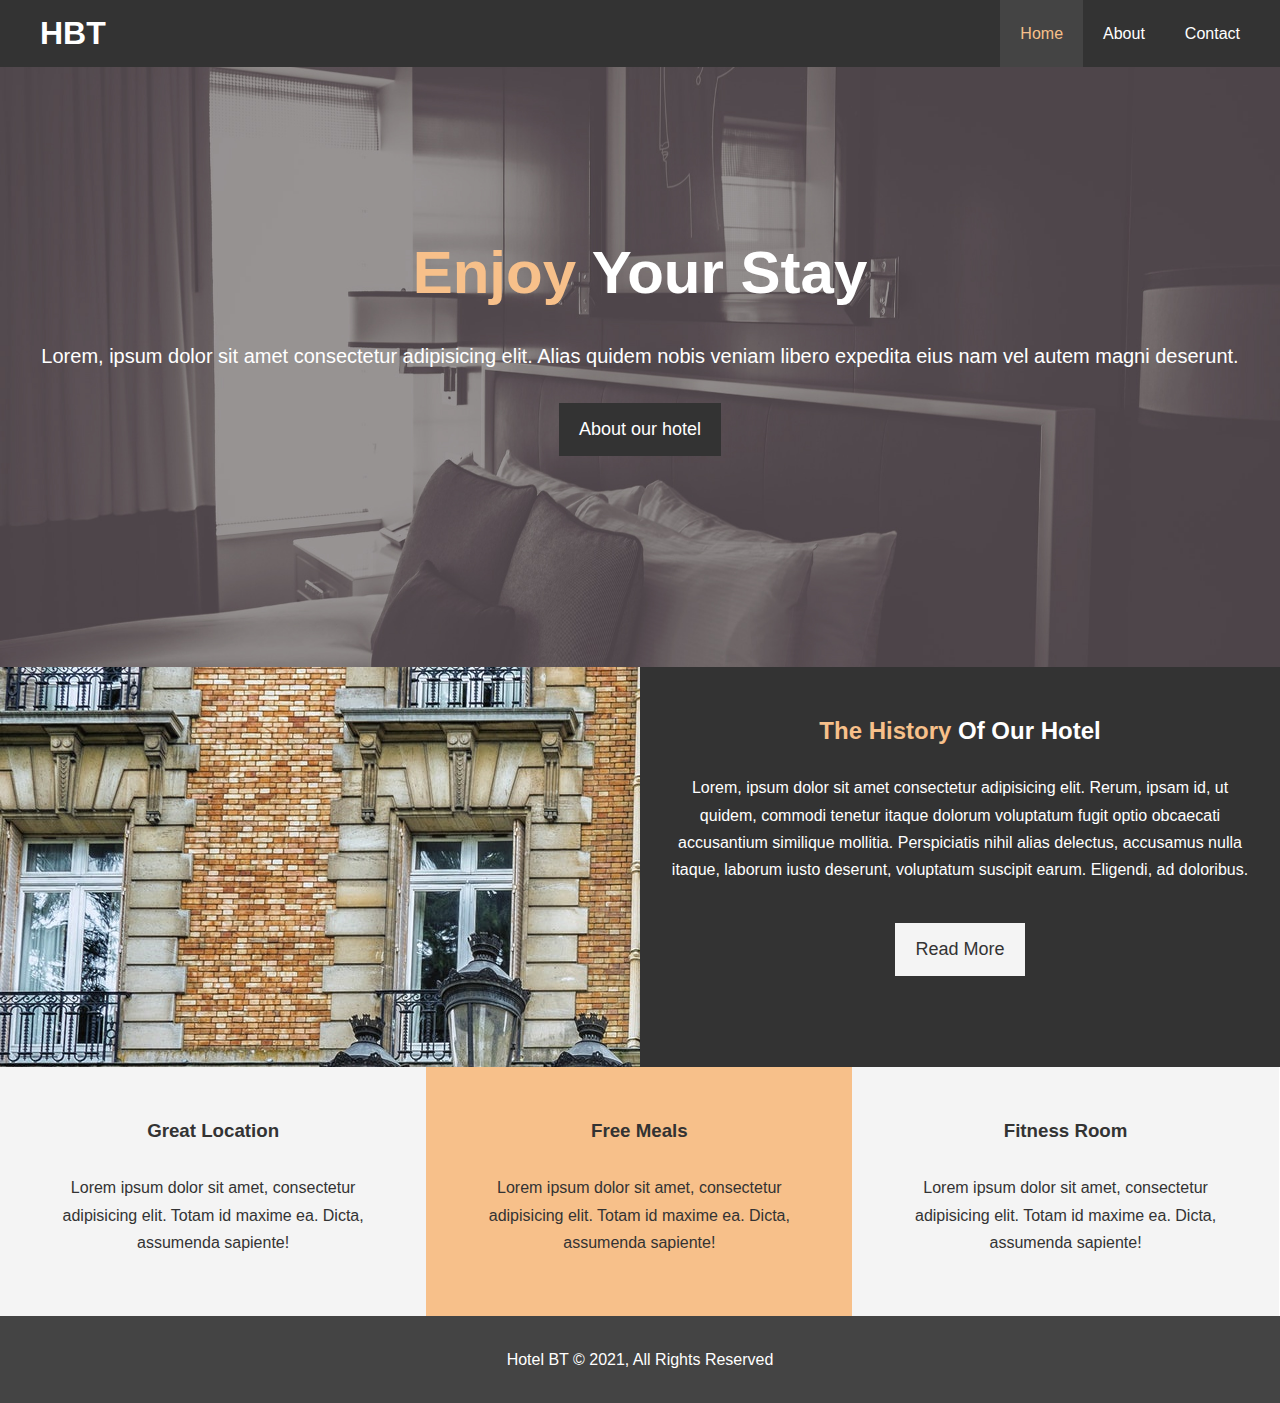
<file: index.html>
<!DOCTYPE html>
<html lang="en">
<head>
  <meta charset="UTF-8">
  <meta http-equiv="X-UA-Compatible" content="IE=edge">
  <meta name="viewport" content="width=device-width, initial-scale=1.0">
  <meta name="description" content="Welcome to the most
  extaordinary hotel in Georgia">
  <meta name="keywords" content="hotel, georgia hotel, bakuriani
  hotel">
  <link rel="stylesheet" href="https://use.fontawesome.com/releases/v5.6.1/css/all.css" integrity="sha384-gfdkjb5BdAXd+lj+gudLWI+BXq4IuLW5IT+brZEZsLFm++aCMlF1V92rMkPaX4PP" crossorigin="anonymous">
  <link rel="stylesheet" href="CSS/style.css">
  <link rel="stylesheet" media="screen and (max-width:768px)" href="CSS/mobile.css">
  <title>Hotel BT | Welcome</title>
</head>
<body>
  
  <header>
    <nav id="navbar">
    <div class="container">
      <h1 class="logo"> <a href="index.html">HBT</a></h1>
      <ul>
        <li><a class="current" href="index.html">Home</a></li>
        <li><a href="about.html">About</a></li>
        <li><a href="contact.html">Contact</a></li>
      </ul>
    </div>
    </nav>
    <div id="showcase">
      <div class="container">
        <div class="showcase-content">
          <h1><span class="text-primary">Enjoy</span> Your Stay</h1>
          <p class="lead">Lorem, ipsum dolor sit amet consectetur adipisicing elit. 
            Alias quidem nobis veniam libero expedita eius nam vel autem 
            magni deserunt.</p>
            <a class="btn" href="about.html">About our hotel</a>
        </div>
      </div>
    </div>
  </header>

<section id="home-info" class="bg-dark">
<div class="info-img"></div>
<div class="info-content">
  <h2><span class="text-primary">The History</span>
    Of Our Hotel</h2>
  <p>
    Lorem, ipsum dolor sit amet consectetur adipisicing elit. 
    Rerum, ipsam id, ut quidem, commodi tenetur itaque dolorum 
    voluptatum fugit optio obcaecati accusantium similique mollitia.
     Perspiciatis nihil alias delectus, accusamus nulla itaque, 
     laborum iusto deserunt,
     voluptatum suscipit earum. Eligendi, ad doloribus.
  </p>
    <a href="about.html" class="btn btn-light">Read More</a>
</div>
</section>
  <section id="features">
    <div class="box bg-light">
    <i class="fas fa-hotel fa-3x"></i>
    <h3>Great Location</h3>
    <p>Lorem ipsum dolor sit amet, consectetur adipisicing elit. 
      Totam id maxime ea. Dicta, assumenda sapiente!</p>
  </div>
  <div class="box bg-primary">
    <i class="fas fa-utensils fa-3x"></i>
    <h3>Free Meals</h3>
    <p>Lorem ipsum dolor sit amet, consectetur adipisicing elit. 
      Totam id maxime ea. Dicta, assumenda sapiente!</p>
  </div>
  <div class="box bg-light">
    <i class="fas fa-dumbbell fa-3x"></i>
    <h3>Fitness Room</h3>
    <p>Lorem ipsum dolor sit amet, consectetur adipisicing elit. 
      Totam id maxime ea. Dicta, assumenda sapiente!</p>
  </div>
  </section>

  <div class="clr"></div>

  <footer id="main-footer">
    <p>Hotel BT &copy; 2021, All Rights Reserved</p>
  </footer>

  </body>
</html>
</file>
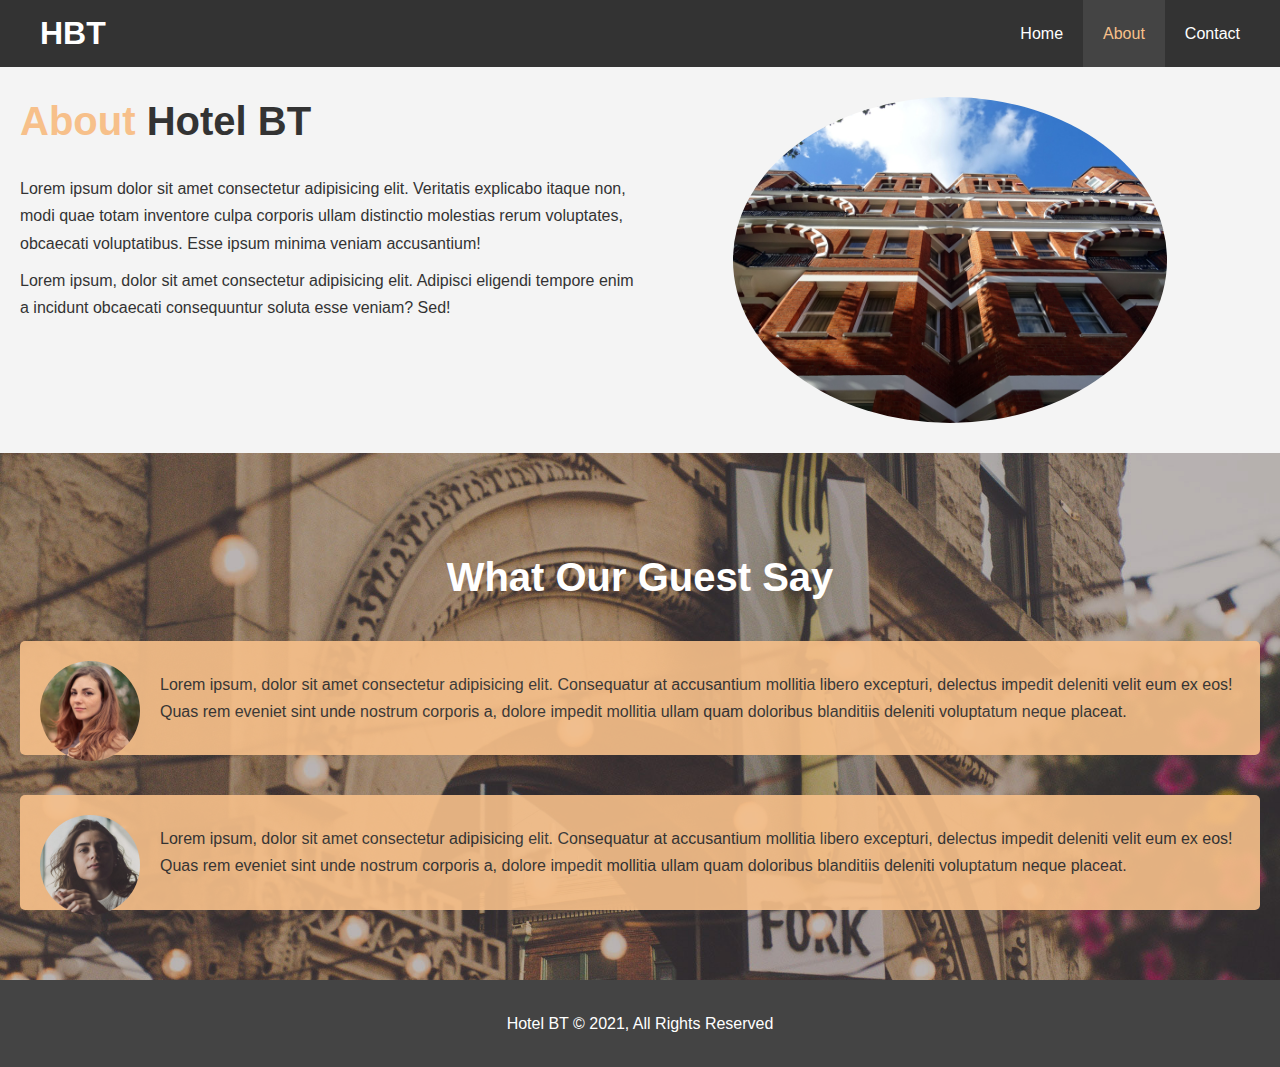
<file: about.html>
<!DOCTYPE html>
<html lang="en">
<head>
  <meta charset="UTF-8">
  <meta http-equiv="X-UA-Compatible" content="IE=edge">
  <meta name="viewport" content="width=device-width, initial-scale=1.0">
  <meta name="description" content="Welcome to the most
  extaordinary hotel in Georgia">
  <meta name="keywords" content="hotel, georgia hotel, bakuriani
  hotel">
  <link rel="stylesheet" href="https://use.fontawesome.com/releases/v5.6.1/css/all.css" integrity="sha384-gfdkjb5BdAXd+lj+gudLWI+BXq4IuLW5IT+brZEZsLFm++aCMlF1V92rMkPaX4PP" crossorigin="anonymous">
  <link rel="stylesheet" href="CSS/style.css">
  <link rel="stylesheet" media="screen and (max-width:768px)" href="CSS/mobile.css">
  <title>Hotel BT | About</title>
</head>
<body>
  
  <header>
    <nav id="navbar">
      <div class="container">
      <h1 class="logo"> <a href="index.html">HBT</a></h1>
      <ul>
        <li><a href="index.html">Home</a></li>
        <li><a class="current" href="about.html">About</a></li>
        <li><a href="contact.html">Contact</a></li>
      </ul>
    </div>
    </nav>
    </header>
<section id="about-info" class="bg-light py-3" >
<div class="container">
  <div class="info-left">
<h1 class="l-heading"><span class="text-primary">About</span> Hotel BT</h1>
<p>Lorem ipsum dolor sit amet consectetur adipisicing elit. Veritatis explicabo itaque non,
   modi quae totam inventore culpa corporis ullam distinctio 
   molestias rerum voluptates, obcaecati voluptatibus. 
   Esse ipsum minima veniam accusantium!</p>
   <p>Lorem ipsum, dolor sit amet consectetur adipisicing elit.
     Adipisci eligendi tempore enim a incidunt obcaecati 
     consequuntur soluta esse veniam? Sed!</p>
  </div>
  <div class="info-right">
    <img src="./images/photo-2.jpg" alt="hotel">

  </div>
</div>
</section>
<div class="clr"></div>
<section id="testimonials" class="py-3">
  <div class="container">
    <h2 class="l-heading">What Our Guest Say</h2>
    <div class="testimonials bg-primary">
      <img src="./images/person-1.jpg" alt="Samantha">
      <p>Lorem ipsum, dolor sit amet consectetur adipisicing elit.
         Consequatur at accusantium mollitia libero excepturi, delectus impedit deleniti velit eum ex eos! Quas rem eveniet sint unde nostrum corporis a, dolore impedit mollitia
         ullam quam doloribus blanditiis deleniti voluptatum neque placeat.</p>
    </div>
   <div class="testimonials bg-primary">
        <img src="./images/person-2.jpg" alt="Jen">
        <p>Lorem ipsum, dolor sit amet consectetur adipisicing elit.
           Consequatur at accusantium mollitia libero excepturi, delectus impedit deleniti velit eum ex eos! Quas rem eveniet sint unde nostrum corporis a, dolore impedit mollitia
           ullam quam doloribus blanditiis deleniti voluptatum neque 
           placeat.</p>
   </div>
  </div>
</section>

<div class="clr"></div>
  <footer id="main-footer">
    <p>Hotel BT &copy; 2021, All Rights Reserved</p>
  </footer>

  </body>
</html>
</file>
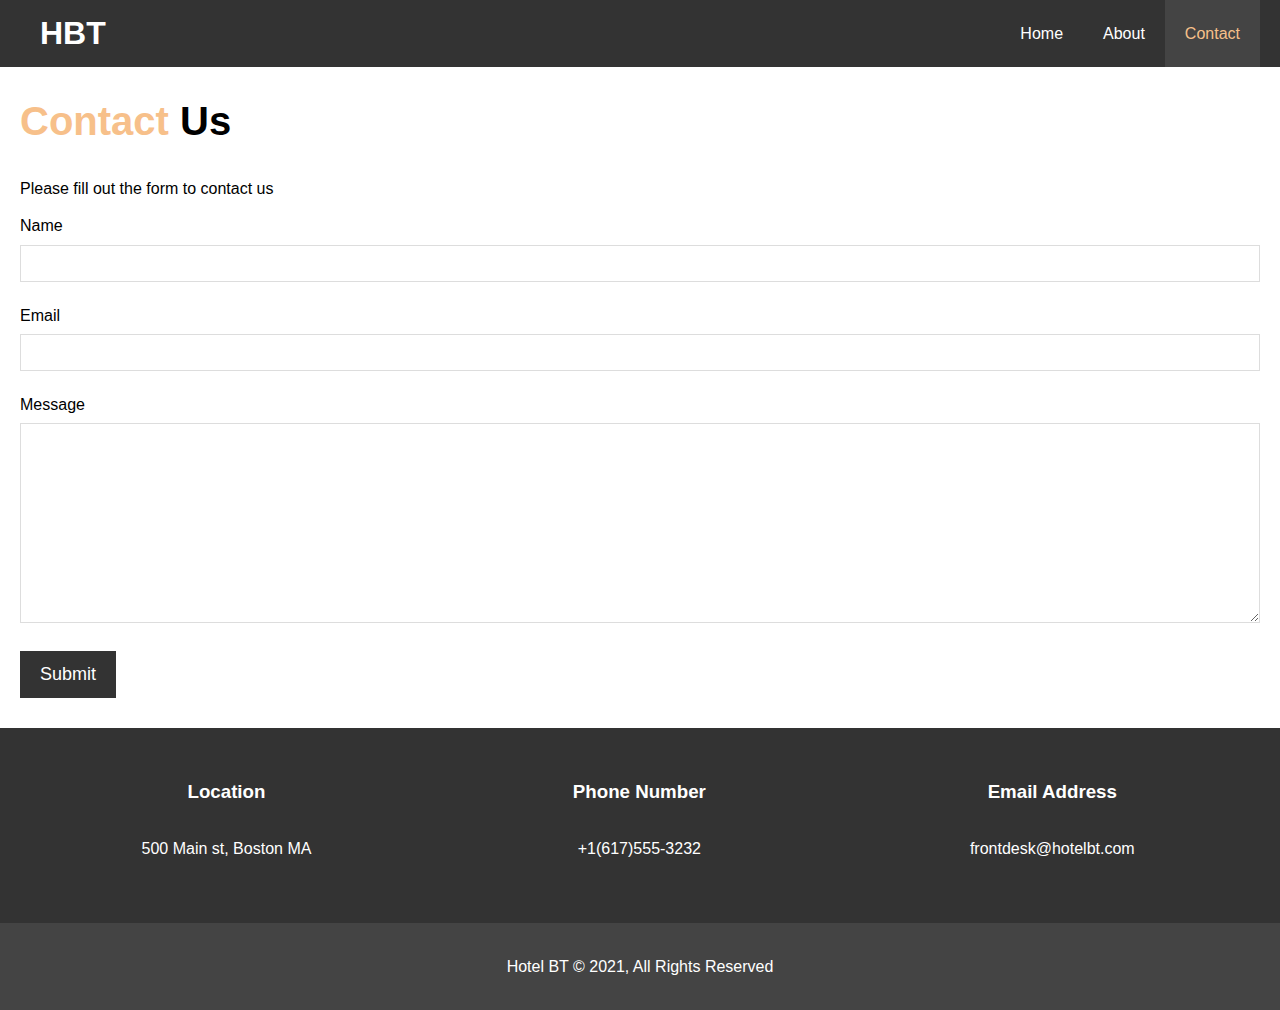
<file: contact.html>
<!DOCTYPE html>
<html lang="en">
<head>
  <meta charset="UTF-8">
  <meta http-equiv="X-UA-Compatible" content="IE=edge">
  <meta name="viewport" content="width=device-width, initial-scale=1.0">
  <meta name="description" content="Welcome to the most
  extaordinary hotel in Georgia">
  <meta name="keywords" content="hotel, georgia hotel, bakuriani
  hotel">
  <link rel="stylesheet" href="https://use.fontawesome.com/releases/v5.6.1/css/all.css" integrity="sha384-gfdkjb5BdAXd+lj+gudLWI+BXq4IuLW5IT+brZEZsLFm++aCMlF1V92rMkPaX4PP" crossorigin="anonymous">
  <link rel="stylesheet" href="CSS/style.css">
  <link rel="stylesheet" media="screen and (max-width:768px)" href="CSS/mobile.css">
   <title>Hotel BT | Contact</title>
</head>
<body>
  <header>
    <nav id="navbar">
      <div class="container">
      <h1 class="logo"> <a href="index.html">HBT</a></h1>
      <ul>
        <li><a href="index.html">Home</a></li>
        <li><a  href="about.html">About</a></li>
        <li><a class="current" href="contact.html">Contact</a></li>
      </ul>
    </div>
    </nav>
  </header>
     
<section id="contact-form" class="py-3">
  <div class="container">
    <h1 class="l-heading"><span class="text-primary">Contact</span> Us</h1>
      <p>Please fill out the form to contact us</p>
  <form action="process.php">
      <div class="form-group">
        <label for="name">Name</label>
        <input type="text" name="name" id="name">
      </div>
     <div class="form-group">
        <label for="email">Email</label>
        <input type="email" name="email" id="email">
    </div>
     <div class="form-group">
       <label for="message">Message</label>
        <textarea name="message" id="message"></textarea>
    </div>
    <button type="submit" class="btn">Submit</button>
  </form>
  </div>
</section>

<section id="contact-info" class="bg-dark">
  <div class="container">
    <div class="box">
      <i class="fas fa-hotel fa-3x"></i>
      <h3>Location</h3>
      <p>500 Main st, Boston MA</p>
    </div>
    <div class="box">
      <i class="fas fa-phone fa-3x"></i>
      <h3>Phone Number</h3>
      <p>+1(617)555-3232</p>
    </div>
    <div class="box">
      <i class="fas fa-envelope fa-3x"></i>
      <h3>Email Address</h3>
      <p>frontdesk@hotelbt.com</p>
    </div>
  </div>
</section>
  <footer id="main-footer">
    <p>Hotel BT &copy; 2021, All Rights Reserved</p>
  </footer>

</body>
</html>
</file>
<file: CSS/mobile.css>
#navbar .logo {
float: none;
text-align: center;
}

#navbar ul, #navbar ul li {
  float: none;
}

#navbar ul li a {
  padding: 5px;
  border-bottom: #444 dotted 1px;
}

  /* Showcase */
  #showcase {
    height: 100%;
  }

  #showcase .showcase-content {
        padding-top: 70px; 
        padding-bottom: 30px; 

  }

/* Home info */
#home-info {
  height: 550px;
}
#home-info .info-img {
  display: none;
}

#home-info .info-content {
  float: none;
  width: 100%;
}

/* Boxes */
.box {
  float: none;
  width: 100%;
}

/* About */

#about-info .info-right, #about-info .info-left
{
  float: none;
  width: 100%;
}

#about-info .info-right {
  margin-top: 30px;
}

.l-heading {
  text-align: center;
}

/* Contact */

#contact-info .box {
  border-bottom: #444 dotted 1px;
}
</file>
<file: CSS/style.css>
/*Core basic style*/
/* Reset */
* {
  margin: 0;
  padding: 0;
  box-sizing: border-box;
}

/* Main Styling */
html, body {
font-family: 'Segoe UI', Tahoma, Geneva, Verdana, sans-serif;
line-height: 1.7em;
}
a {
  color: #333;
  text-decoration: none;
}

h1,h2,h3 {
  padding-bottom: 20px;
}

p {
  margin: 10px 0; /*top/bottom  let/right*/
}
/* Utility Classes */
.container {
  margin: auto;
  max-width: 1600px;
  overflow: auto;
  padding: 0 20px;
}
  .text-primary {
    color: #f7c08a;
  }

  .lead {
    font-size: 20px;
  }

  .btn {
    display: inline-block;
    font-size: 18px;
    color: #fff;
    background: #333;
    padding: 13px 20px;
    border: none;
    cursor: pointer;
  }

  .btn:hover {
    background:  #f7c08a;
    color: #333;
  }

  .btn-light {
    background: #f4f4f4;
    color: #333;
  }

  .bg-dark {
    background: #333;
    color: #fff;
  }

  .bg-light {
    background: #f4f4f4;
    color: #333;
  }
   
  .bg-primary {
    background: #f7c08a;
    color: #333;
  }

  .clr {
    clear: both;
  }

  .l-heading {
    font-size: 40px;
    line-height: 1.2;
  }

  /* Padding */
  .py-1 {padding: 10px 0;}
  .py-2 {padding: 20px 0;}
  .py-3 {padding: 30px 0;}


/* Navbar */
#navbar {
  background: #333;
  color: #fff;
  overflow: auto;
}

#navbar a {
  color: #fff;
}

#navbar .logo {
  float: left;
  padding: 20px;
}

#navbar ul {
  list-style: none;
  float: right;
}

#navbar ul li {
  float: left;
}

#navbar ul li a {
  display: block;
  padding: 20px;
  text-align: center;
}

#navbar ul li a:hover, 
#navbar ul li a.current {
  background: #444;
  color: #f7c08a;
}

/* Showcase styling */
#showcase {
  background: url('../images/showcase.jpg') no-repeat
  center center/cover;
  height: 600px;
}
#showcase .showcase-content {
  color: #fff;
  text-align: center;
  padding-top: 170px;
}
#showcase .showcase-content h1 {
  font-size: 60px;
  line-height: 1.2em;
}

#showcase .showcase-content p {
  padding-bottom: 20px;
  line-height: 1.7em;
}

/* Home Info */
#home-info {
  height: 400px;
}
#home-info .info-img {
  float: left;
  width: 50%;
  background: url('../images/photo-1.jpg') no-repeat;
  min-height: 100%;
}
#home-info .info-content {
  float: right;
  width: 50%;
  height: 100%;
  text-align: center;
  padding: 50px 30px;
  overflow: hidden;
}

#home-info .info-content p{
  padding-bottom: 30px;
}

/* Features */
.box {
  float: left;
  width: 33.3%;
  padding: 50px;
  text-align: center;
}

.box i {
  margin-bottom: 10px;
}

/* About info */
#about-info .info-right {
float: right;
width: 50%;
min-height: 100%;
}

#about-info .info-right img {
  display: block; 
  margin: auto;
  width: 70%;
  border-radius: 50%;
}

#about-info .info-left {
  float: left;
  width: 50%;
  min-height: 100%;
}

/* Testimonials */
#testimonials {
 height: 100%;
 background: url('../images/test-bg.jpg') no-repeat center center/cover;
 padding-top: 100px;
}

#testimonials h2 {
  color: #fff;
  text-align: center;
  padding-bottom: 40px;
}

#testimonials .testimonials {
  padding: 20px;
  margin-bottom: 40px;
  border-radius: 5px;
  opacity: 0.9;
}

#testimonials .testimonials img{
  width: 100px;
  float: left;
  margin-right: 20px;
  border-radius: 50%;
}

/* Contact Form */
#contact-form .form-group {
  margin-bottom: 20px;
}

#contact-form label {
  display: block;
  margin-bottom: 5px;
}

#contact-form input, 
#contact-form textarea {
width: 100%;
padding: 10px;
border: 1px #ddd solid;
}

#contact-form textarea{
  height: 200px;
}
#contact-form input:focus, 
#contact-form textarea:focus {
  outline: none;
  border-color: #f7c08a;
}

/* Footer */

#main-footer {
  text-align: center;
  background: #444;
  color: #fff;
  padding: 20px;
}
</file>
